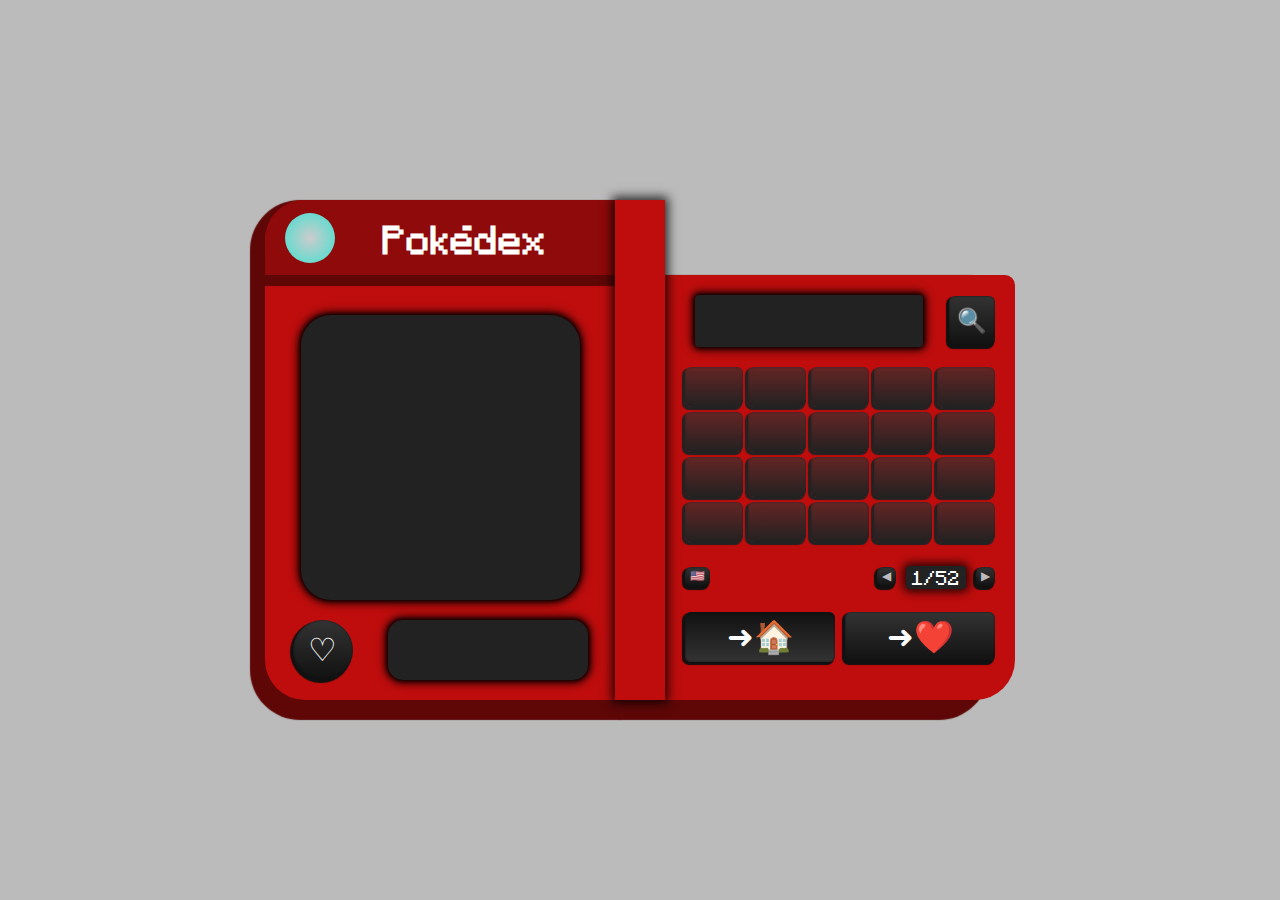
<file: index.html>
<!DOCTYPE html>
<html lang="en">
<head>
    <meta charset="UTF-8">
    <meta name="viewport" content="width=device-width, initial-scale=1.0">
    <title>Pokédex</title>
    <link rel="stylesheet" href="style.css">
    <link rel="shortcut icon" href="icon.png" type="image/png">
</head>
<body>

    <div id="pokedex">
        <div id="left">
            <div id="top">
                <div id="lens"></div>
                <h1>Pokédex</h1>
            </div>
            <div id="inside-left">
                <div id="screen" class="screen">
                </div>
                <div id="toolbar">
                    <button id="favorite-button" class="button">♡</button>
                    <div id="id-screen" class="screen"></div>
                </div>
            </div>
        </div>
        <div id="middle"></div>
        <div id="right">
            <div id="search-bar">
                <div id="search-div">
                    <input id="search" class="screen" type="text" autocomplete="off" placeholder=" ">
                    <button id="close-search">x</button>
                </div>
                <button id="search-button" class="button">&#128269;</button>
            </div>
            <div id="keyboard">
                <button class="button"></button>
                <button class="button"></button>
                <button class="button"></button>
                <button class="button"></button>
                <button class="button"></button>
                <button class="button"></button>
                <button class="button"></button>
                <button class="button"></button>
                <button class="button"></button>
                <button class="button"></button>
                <button class="button"></button>
                <button class="button"></button>
                <button class="button"></button>
                <button class="button"></button>
                <button class="button"></button>
                <button class="button"></button>
                <button class="button"></button>
                <button class="button"></button>
                <button class="button"></button>
                <button class="button"></button>
            </div>
            <div id="right-toolbar">
                <button id="flag-button" class="button">🇺🇸</button>
                <div id="page-div">
                    <button id="prev-button" class="button">◀</button>
                    <div id="page-display">1/52</div>
                    <button id="next-button" class="button">▶</button>
                </div>
            </div>
            <div id="category-div">
                <button id="main-category" class="button toggled">➜🏠</button>
                <button id="favorite-category" class="button">➜❤️</button>
            </div>
        </div>
    </div>
    
    <script type="module" src="controller.js"></script>
</body>
</html>
</file>
<file: style.css>
@font-face {
    font-family: "Minecraft";
    src: url(./fs-craftmine.otf);
}

:root {
    --hue-color: 0;
    --satur: 87%;
    --pokedex-color: hsl(var(--hue-color), var(--satur), 40%);
    --slight-darker-pokedex-color: hsl(var(--hue-color), var(--satur), 30%);
    --darker-pokedex-color: hsl(var(--hue-color), var(--satur), 20%);
    --button-start: #3336;
    --button-end: #222;
}

p {
    margin: 0;
    font-size: 10px;
}

body {
    margin: 0;
    padding: 0;
    height: 100vh;
    width: 100%;

    font-family: "Minecraft", sans-serif;
    background-color: #BBB;
    color: white;

    display: flex;
    justify-content: center;
    align-items: center;
}

#pokedex {
    width: 750px;
    height: 500px;
    display: flex;
    flex-direction: row;
}

#left, #middle, #right {
    background-color: var(--pokedex-color);
}

#left, #right {
    width: 350px;
}

#left {
    height: 100%;
    border-radius: 40px 0 0 40px;
    box-shadow: -5px 10px 1px 10px var(--darker-pokedex-color);

    display: flex;
    flex-direction: column;
    align-items: center;
    gap: 20px;
    box-sizing: border-box;
}

#inside-left {
    display: flex;
    flex-direction: column;
    gap: 20px;
    align-items: center;
    flex-grow: 1;
    width: 100%;
    padding: 20px;
    box-sizing: border-box;
}

#middle {
    z-index: 1;
    width: 50px;
    box-shadow: 0 0 10px 3px rgba(0, 0, 0, 0.8);
}

#right {
    margin-top: 75px;
    height: 85%;
    border-top-right-radius: 10px;
    border-bottom-right-radius: 40px;
    box-shadow: -36px 10px 1px 10px var(--darker-pokedex-color);

    padding: 20px;
    box-sizing: border-box;

    display: flex;
    flex-direction: column;
    gap: 20px;
}

#keyboard {
    display: flex;
    flex-wrap: wrap;
    justify-content: space-between;
    row-gap: 5px;
}

#keyboard .button {
    width: 58px;
    height: 40px;
}

#keyboard .button img {
    width: 100%;
    height: 100%;
}

#search-bar {
    display: flex;
    justify-content: center;
    align-items: center;
    gap: 20px;
}

#search {
    height: 50px;
    width: 100%;
    font-size: 24px;

    color: white;
}

#page-div {
    display: flex;
    flex-direction: row;
    height: 30px;
    gap: 10px;
    flex: 1;

    justify-content: end;

    align-items: center;
}

#page-display {
    width: 60px;
    height: 23px;
    background-color: #222222;
    border-radius: 4px;
    display: flex;
    justify-content: center;
    align-items: center;
    box-shadow: 0 0 10px 3px rgba(0, 0, 0, 0.8);
}

#right-toolbar .button {
    height: 20px;
    display: flex;
    flex-direction: column;
    justify-content: center;
    align-items: center;
    padding: 5px;
    padding-bottom: 7px;
    font-size: 12px;

    --button-start: #333;
    --button-end: #111;
    color: #bbb;
}

.button {
    border: 0;
    border-radius: 6px;
    background: linear-gradient(var(--button-start), var(--button-end));
    background-color: var(--button-start);
    box-shadow: -2px 2px 1px 1px var(--button-end), inset 0 0 2px var(--button-end);
    cursor: pointer;
}

#category-div {
    display: flex;
    flex-direction: row;
    gap: 10px;
    justify-content: center;
    align-items: center;
}

#category-div .button {
    --button-start: #333;
    --button-end: #111;

    flex-grow: 1;
    height: 50px;
    font-size: 32px;

    display: flex;
    justify-content: center;
    align-items: center;
    color: white;
}

.button:active, .selected, .toggled {
    background: linear-gradient(var(--button-end), var(--button-start));
}

#search-button {
    height: 50px;
    width: 50px;
    font-size: 24px;
    
    --button-start: #333;
    --button-end: #111;
}

#search-div {
    width: 80%;
    padding: 0 10px;
    position: relative;
}

#close-search {
    position: absolute;
    right: 15px;
    height: 25px;
    width: 25px;
    top: calc(50% - 12px);

    display: flex;
    justify-content: center;
    align-items: center;
    padding-bottom: 5px;
    border: 0;
    background-color: transparent;
    color: white;
    cursor: pointer;
    transition: opacity 0.25s, background-color 0.25s;
    border-radius: 100%;
    visibility: initial;
}

#search:placeholder-shown + #close-search {
    opacity: 0;
    cursor: default;
}

#close-search:hover {
    background-color: #555;
}

#screen-border{
    display:  flex;
    justify-content: center;
    align-items: center;
    width: 98%;
    height: 100%;
    background-color: #b0b0b0;
    border-radius: 44px;
}

#screen{
    width: 90%;
    height: 285px;
    border: 0;
    border-radius: 30px;
    box-sizing: border-box;

    padding: 15px;

    overflow-y: auto;
    -ms-overflow-style: none;
    scrollbar-width: none;
}

#screen-sprites-div {
    height: 75px;
    display: flex;
    justify-content: space-evenly;
}

#screen-sprites-div img {
    height: 100%;
    width: auto;
}

#screen-content {
    position: relative;
    display: flex;
    flex-direction: column;
}

#sound-button {
    position: absolute;
    top: 0;
    right: 0;
    margin-top: 5px;
    margin-right: 5px;

    --button-start: var(--pokedex-color);
    --button-end: var(--darker-pokedex-color);
}

#screen-content h1 {
    margin: 0;
    font-size: 20px;
    text-align: center;
    text-transform: uppercase;
}

#screen-types-div {
    height: 16px;
}

#screen-types-div img {
    height: 100%;
    width: auto;
}

#screen-content hr {
    width: 100%;
}

#screen-content h2 {
    font-size: 14px;
    margin: 0;
}

#screen-stats-div {
    display: flex;
    flex-direction: column;
    gap: 3px;
}

#screen-stats-div > div {
    display: flex;
    flex-direction: row;
    flex-wrap: wrap;
    gap: 3px;
    justify-content: end;
}

#screen-stats-div p {
    flex: 2;
    font-size: 9px;
}

#screen-stats-div .stat-bar {
    height: 15px;
    background: linear-gradient(var(--pokedex-color), var(--darker-pokedex-color));
}

#screen::-webkit-scrollbar {
    display: none;
}

#right-toolbar {
    display: flex;
    flex-direction: row;
    align-items: center;
}

#toolbar {
    display: flex;
    flex-direction: row;
    justify-content: space-around;
    width: 100%;
    gap: 20px;
}

#toolbar .button {
    width: 60px;
    height: 60px;
    border: 0;
    border-radius: 100%;
    --button-start: #333;
    --button-end: #111;
    color: white;

    cursor: pointer;
    font-size: xx-large;
}

#id-screen{
    width: 200px;
    height: 100%;
    border-radius: 15px;
    font-size: 24px;
    display: flex;
    justify-content: center;
    align-items: center;
}

.screen{
    box-shadow: 0 0 10px 3px rgba(0, 0, 0, 0.8),
                0 0 5px 1px rgba(0, 0, 0, 1);
    border: 0;
    border-radius: 4px;
    background-color: #222222;
}

#top {
    display: flex;
    height: 75px;
    width: 100%;
    border-top-left-radius: 40px;
    background-color: var(--slight-darker-pokedex-color);
    box-shadow: 0 10px 1px 1px var(--darker-pokedex-color);

    align-items: center;
    padding: 0 20px;
    box-sizing: border-box;
}

#top h1 {
    flex-grow: 1;
    text-align: center;
}

@media screen and (max-width: 800px) {

    #inside-left *, #right *, #right, #middle {
        display: none;
    }

    #pokedex {
        flex-direction: column;
        justify-content: center;
        align-items: center;
    }
}

#lens {
    width: 50px;
    height: 50px;
    background: radial-gradient(#ccc, turquoise);
    border-radius: 100%;
}
</file>
